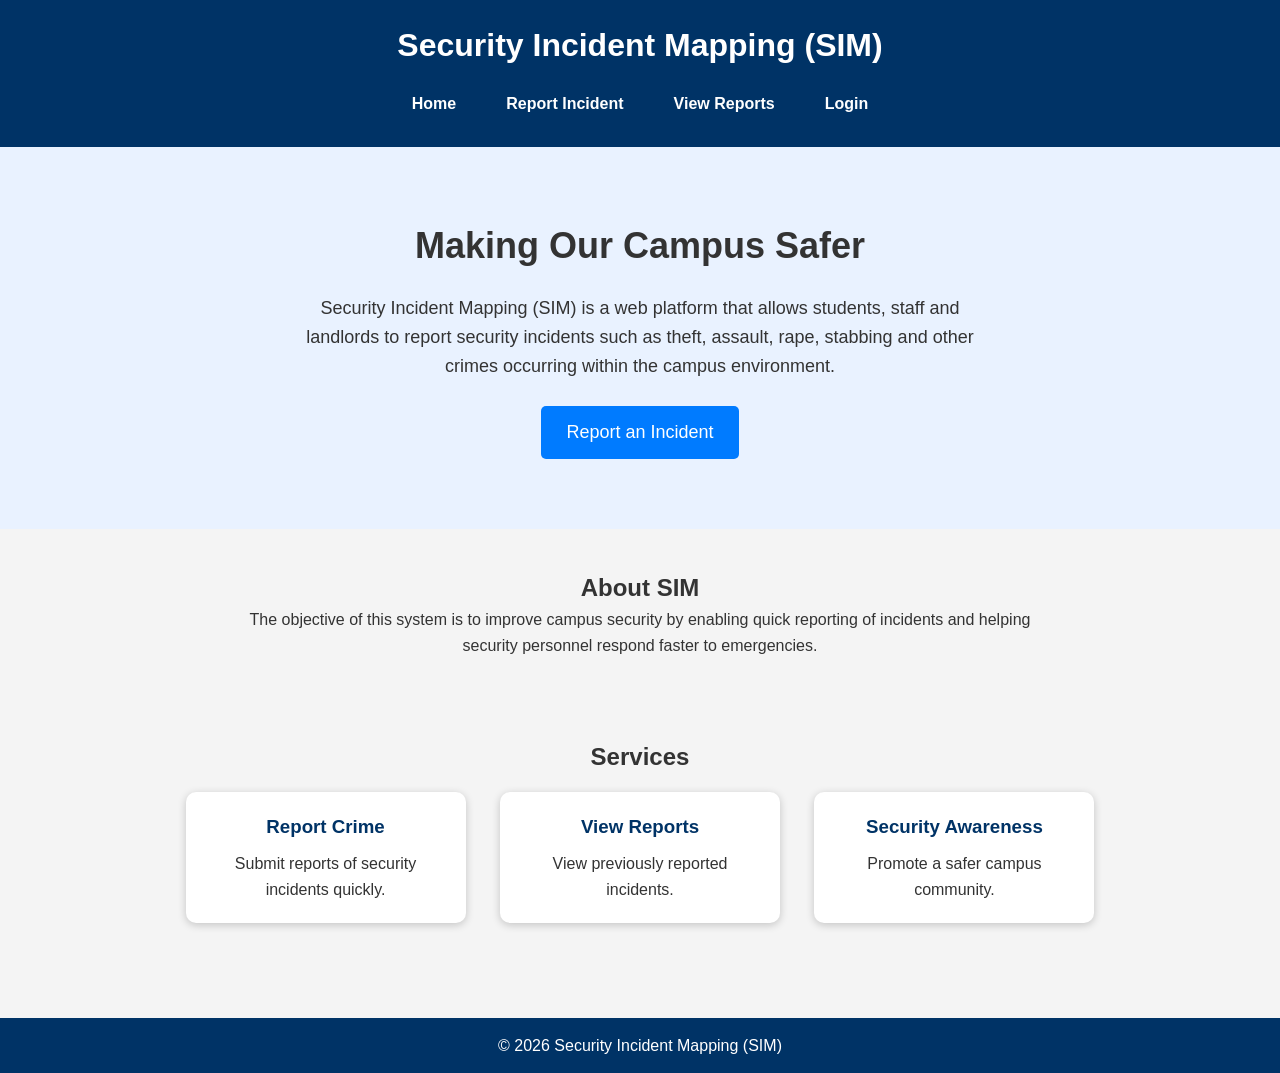
<file: index.html>
<!DOCTYPE html>
<html lang="en">
<head>
    <meta charset="UTF-8">
    <meta name="viewport" content="width=device-width, initial-scale=1.0">
    <title>SIM - Security Incident Mapping</title>

    <link rel="stylesheet" href="CSS/style.css">
</head>
<body>

<header>
    <h1>Security Incident Mapping (SIM)</h1>

    <nav>
        <ul>
            <li><a href="index.html">Home</a></li>
            <li><a href="report.html">Report Incident</a></li>
            <li><a href="reports.html">View Reports</a></li>
            <li><a href="login.html">Login</a></li>
        </ul>
    </nav>
</header>

<section class="hero">
    <h2>Making Our Campus Safer</h2>

    <p>
        Security Incident Mapping (SIM) is a web platform that allows
        students, staff and landlords to report security incidents such as
        theft, assault, rape, stabbing and other crimes occurring within the
        campus environment.
    </p>

    <a href="report.html" class="btn">Report an Incident</a>
</section>

<section class="about">

    <h2>About SIM</h2>

    <p>
        The objective of this system is to improve campus security by enabling
        quick reporting of incidents and helping security personnel respond
        faster to emergencies.
    </p>

</section>

<section class="services">

    <h2>Services</h2>

    <div class="card">
        <h3>Report Crime</h3>
        <p>Submit reports of security incidents quickly.</p>
    </div>

    <div class="card">
        <h3>View Reports</h3>
        <p>View previously reported incidents.</p>
    </div>

    <div class="card">
        <h3>Security Awareness</h3>
        <p>Promote a safer campus community.</p>
    </div>

</section>

<footer>
    <p>&copy; 2026 Security Incident Mapping (SIM)</p>
</footer>
    
<script src="JS/script.js"></script>
    
</body>
      </html>
</file>
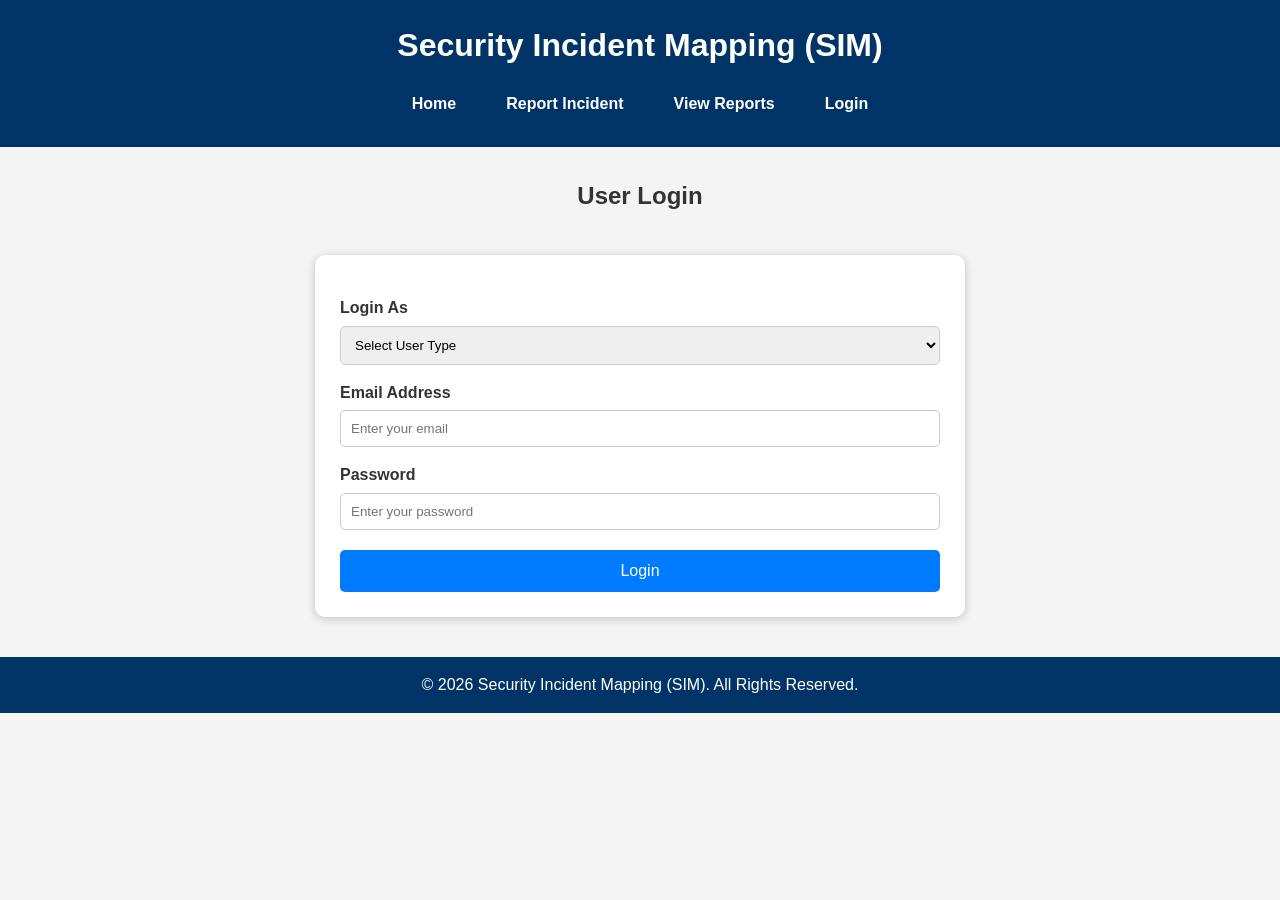
<file: login.html>
<!DOCTYPE html>
<html lang="en">
<head>
    <meta charset="UTF-8">
    <meta name="viewport" content="width=device-width, initial-scale=1.0">
    <title>Login - SIM</title>
    <link rel="stylesheet" href="CSS/style.css">
</head>
<body>

<header>
    <h1>Security Incident Mapping (SIM)</h1>

    <nav>
        <ul>
            <li><a href="index.html">Home</a></li>
            <li><a href="report.html">Report Incident</a></li>
            <li><a href="reports.html">View Reports</a></li>
            <li><a href="login.html">Login</a></li>
        </ul>
    </nav>
</header>

<section>
    <h2 style="text-align:center; margin-top:30px;">
        User Login
    </h2>

    <form id="loginForm">

        <label for="userType">Login As</label>
        <select id="userType" required>
            <option value="">Select User Type</option>
            <option value="user">Student / Staff / Landlord</option>
            <option value="admin">Administrator</option>
        </select>

        <label for="email">Email Address</label>
        <input
            type="email"
            id="email"
            placeholder="Enter your email"
            required
        >

        <label for="password">Password</label>
        <input
            type="password"
            id="password"
            placeholder="Enter your password"
            required
        >

        <button type="submit">Login</button>

    </form>
</section>

<footer>
    <p>&copy; 2026 Security Incident Mapping (SIM). All Rights Reserved.</p>
</footer>

<script src="JS/script.js"></script>

</body>
</html>
</file>
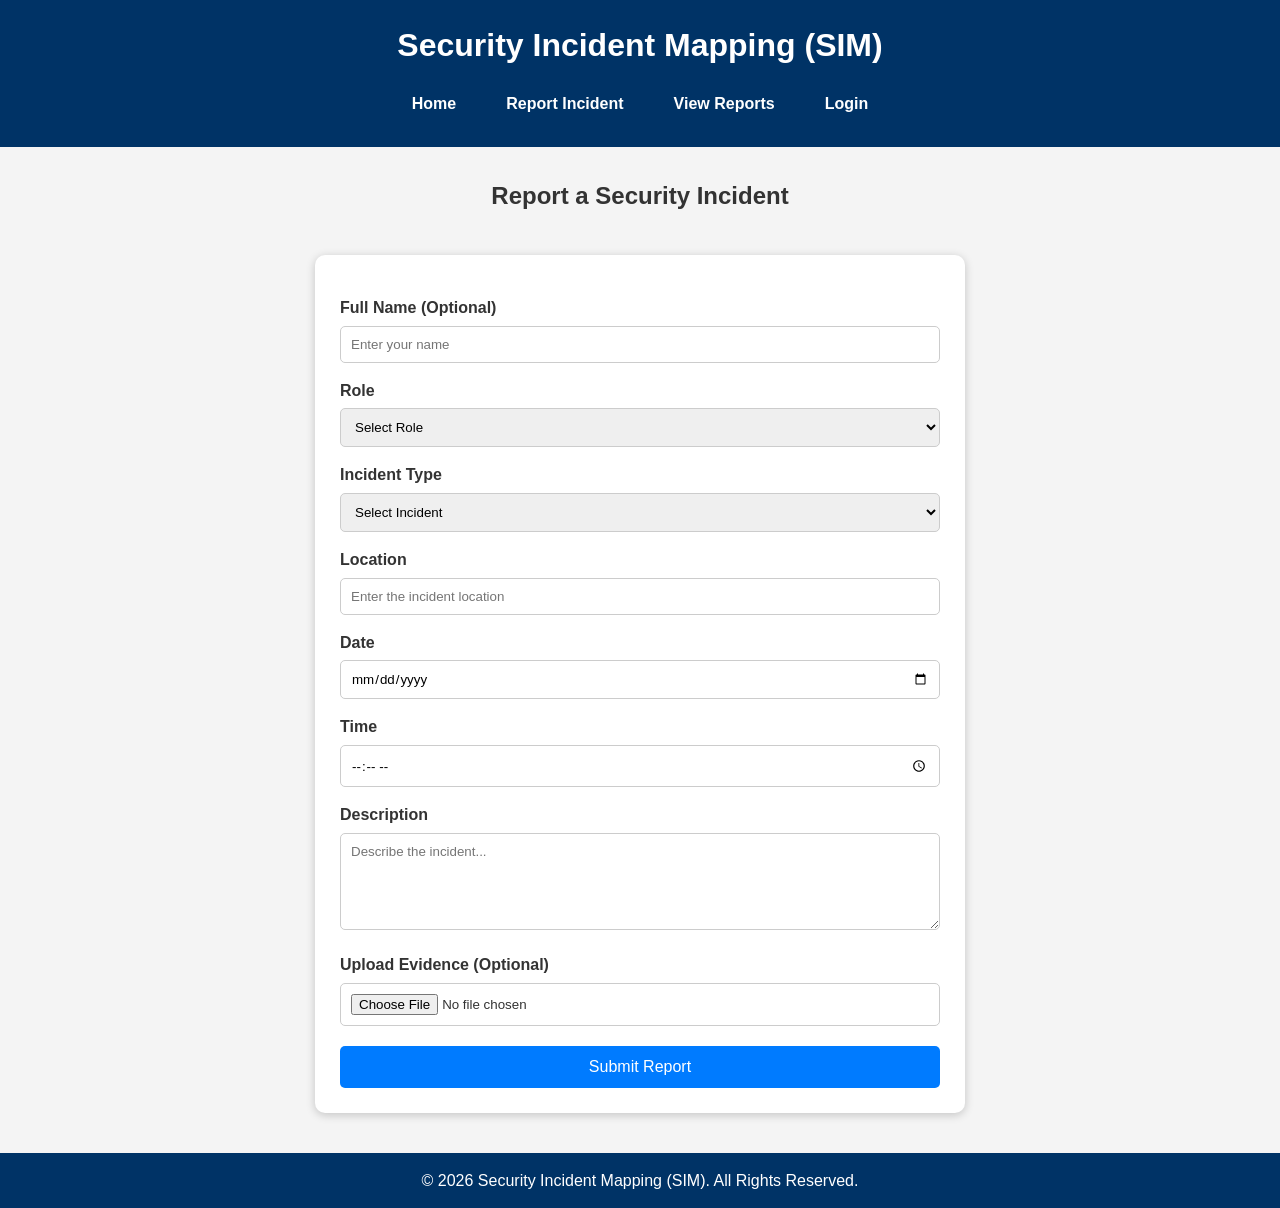
<file: report.html>
<!DOCTYPE html>
<html lang="en">
<head>
    <meta charset="UTF-8">
    <meta name="viewport" content="width=device-width, initial-scale=1.0">
    <title>Report Incident - SIM</title>

    <link rel="stylesheet" href="CSS/style.css">
</head>
<body>

<header>

    <h1>Security Incident Mapping (SIM)</h1>

    <nav>
        <ul>
            <li><a href="index.html">Home</a></li>
            <li><a href="report.html">Report Incident</a></li>
            <li><a href="reports.html">View Reports</a></li>
            <li><a href="login.html">Login</a></li>
        </ul>
    </nav>

</header>

<section>

    <h2 style="text-align:center; margin-top:30px;">
        Report a Security Incident
    </h2>

    <form id="incidentForm">

        <label for="name">Full Name (Optional)</label>
        <input
            type="text"
            id="name"
            placeholder="Enter your name"
        >

        <label for="role">Role</label>
        <select id="role" required>

            <option value="">Select Role</option>
            <option value="Student">Student</option>
            <option value="Staff">Staff</option>
            <option value="Landlord">Landlord</option>

        </select>

        <label for="incident">Incident Type</label>
        <select id="incident" required>

            <option value="">Select Incident</option>
            <option value="Theft">Theft</option>
            <option value="Robbery">Robbery</option>
            <option value="Assault">Assault</option>
            <option value="Stabbing">Stabbing</option>
            <option value="Rape">Rape</option>
            <option value="Cultism">Cultism</option>
            <option value="Other">Other</option>

        </select>

        <label for="location">Location</label>
        <input
            type="text"
            id="location"
            placeholder="Enter the incident location"
            required
        >

        <label for="date">Date</label>
        <input
            type="date"
            id="date"
            required
        >

        <label for="time">Time</label>
        <input
            type="time"
            id="time"
            required
        >

        <label for="description">Description</label>
        <textarea
            id="description"
            rows="5"
            placeholder="Describe the incident..."
            required
        ></textarea>

        <label for="image">Upload Evidence (Optional)</label>
        <input
            type="file"
            id="image"
            accept="image/*"
        >

        <button type="submit">
            Submit Report
        </button>

    </form>

</section>

<footer>

    <p>&copy; 2026 Security Incident Mapping (SIM). All Rights Reserved.</p>

</footer>

<script src="JS/script.js"></script>

</body>
</html>
</file>
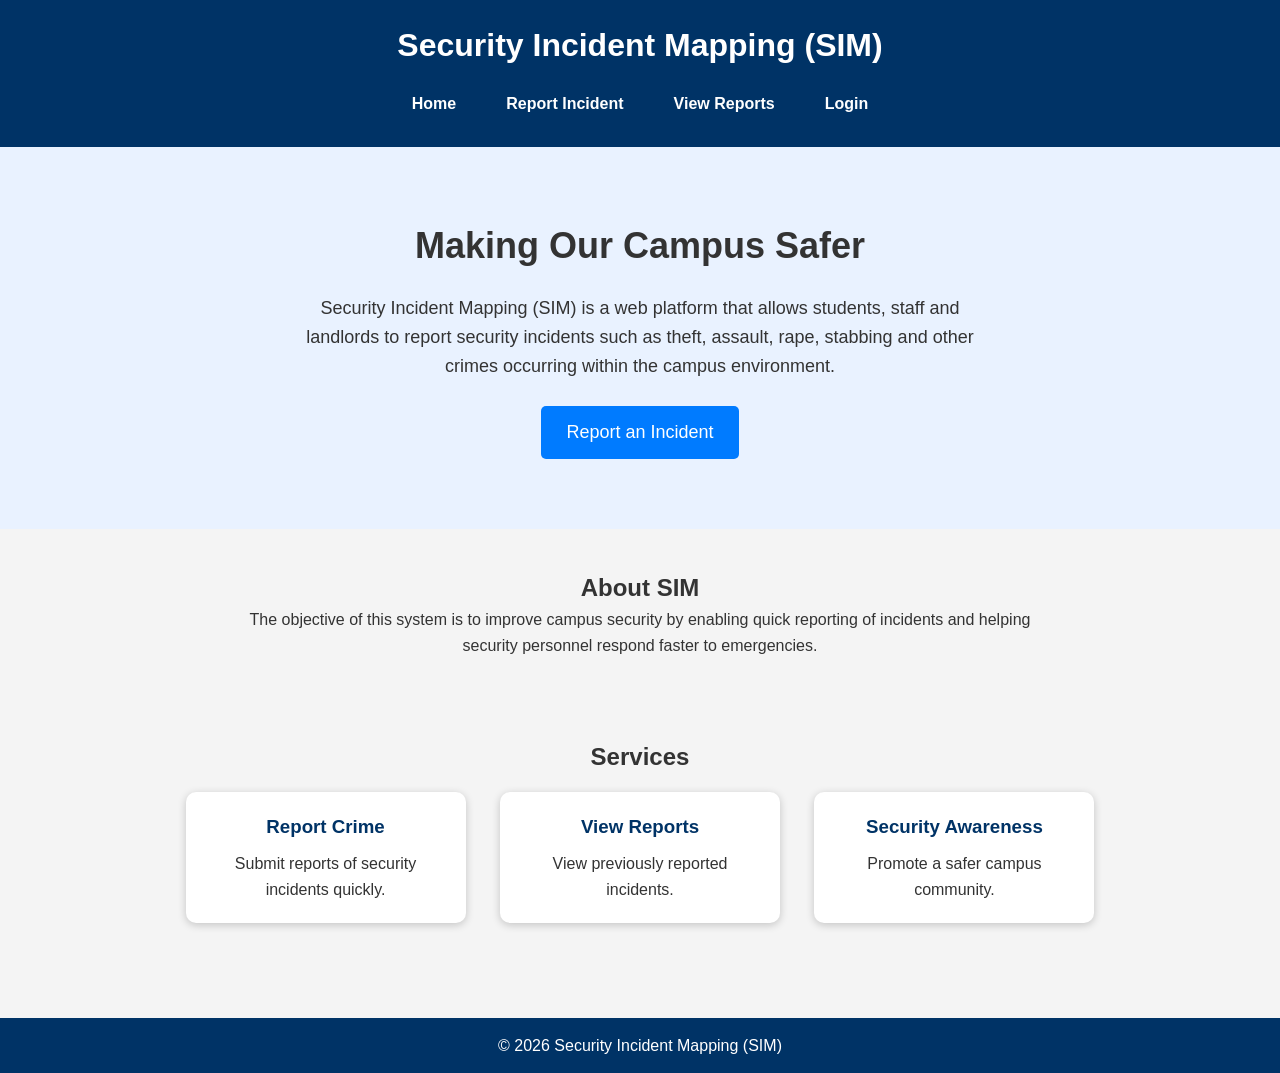
<file: reports.html>
<!DOCTYPE html>
<html lang="en">
<head>
    <meta charset="UTF-8">
    <meta name="viewport" content="width=device-width, initial-scale=1.0">
    <title>View Reports - SIM</title>
    <link rel="stylesheet" href="CSS/style.css">
</head>
<body>

<header>
    <h1>Security Incident Mapping (SIM)</h1>

    <nav>
        <ul>
            <li><a href="index.html">Home</a></li>
            <li><a href="report.html">Report Incident</a></li>
            <li><a href="reports.html">View Reports</a></li>
            <li><a href="login.html">Login</a></li>
        </ul>
    </nav>
</header>

<section>

    <h2 style="text-align:center; margin-top:30px;">
        Reported Security Incidents
    </h2>

    <table>

        <thead>

            <tr>

                <th>S/N</th>
                <th>Name</th>
                <th>Role</th>
                <th>Incident</th>
                <th>Location</th>
                <th>Date</th>
                <th>Time</th>
                <th>Status</th>

            </tr>

        </thead>

        <tbody id="reportTable">

            <!-- Reports will appear here automatically -->

        </tbody>

    </table>

</section>

<footer>
    <p>&copy; 2026 Security Incident Mapping (SIM). All Rights Reserved.</p>
</footer>

<script src="JS/script.js"></script>

</body>
</html>
</file>
<file: CSS/style.css>
/* General Styles */
*{
    margin:0;
    padding:0;
    box-sizing:border-box;
    font-family:Arial, Helvetica, sans-serif;
}

body{
    background:#f4f4f4;
    color:#333;
    line-height:1.6;
}

/* Header */
header{
    background:#003366;
    color:#fff;
    padding:20px;
    text-align:center;
}

header h1{
    margin-bottom:10px;
}

/* Navigation */
nav ul{
    list-style:none;
    display:flex;
    justify-content:center;
    flex-wrap:wrap;
}

nav ul li{
    margin:10px;
}

nav ul li a{
    color:#fff;
    text-decoration:none;
    font-weight:bold;
    padding:8px 15px;
    border-radius:5px;
    transition:0.3s;
}

nav ul li a:hover{
    background:#0056b3;
}

/* Hero Section */
.hero{
    text-align:center;
    padding:70px 20px;
    background:#e9f2ff;
}

.hero h2{
    font-size:36px;
    margin-bottom:20px;
}

.hero p{
    max-width:700px;
    margin:0 auto 25px;
    font-size:18px;
}

/* Button */
.btn{
    display:inline-block;
    background:#007bff;
    color:white;
    padding:12px 25px;
    text-decoration:none;
    border-radius:5px;
    font-size:18px;
}

.btn:hover{
    background:#0056b3;
}

/* Sections */
.about,
.services{
    padding:40px 20px;
    text-align:center;
}

.about p{
    max-width:800px;
    margin:auto;
}

/* Cards */
.card{
    display:inline-block;
    width:280px;
    background:white;
    margin:15px;
    padding:20px;
    border-radius:10px;
    box-shadow:0 2px 8px rgba(0,0,0,0.2);
}

.card h3{
    color:#003366;
    margin-bottom:10px;
}

/* Forms */
form{
    max-width:650px;
    margin:40px auto;
    background:white;
    padding:25px;
    border-radius:10px;
    box-shadow:0 2px 10px rgba(0,0,0,0.2);
}

label{
    display:block;
    margin-top:15px;
    font-weight:bold;
}

input,
select,
textarea{
    width:100%;
    padding:10px;
    margin-top:5px;
    border:1px solid #ccc;
    border-radius:5px;
}

textarea{
    resize:vertical;
}

button{
    margin-top:20px;
    width:100%;
    padding:12px;
    border:none;
    background:#007bff;
    color:white;
    font-size:16px;
    border-radius:5px;
    cursor:pointer;
}

button:hover{
    background:#0056b3;
}

/* Table */
table{
    width:90%;
    margin:30px auto;
    border-collapse:collapse;
    background:white;
}

table th,
table td{
    border:1px solid #ddd;
    padding:12px;
    text-align:center;
}

table th{
    background:#003366;
    color:white;
}

/* Footer */
footer{
    margin-top:40px;
    background:#003366;
    color:white;
    text-align:center;
    padding:15px;
}

/* Responsive */
@media(max-width:768px){

    nav ul{
        flex-direction:column;
    }

    .card{
        width:90%;
    }

    .hero h2{
        font-size:28px;
    }
  }
</file>
